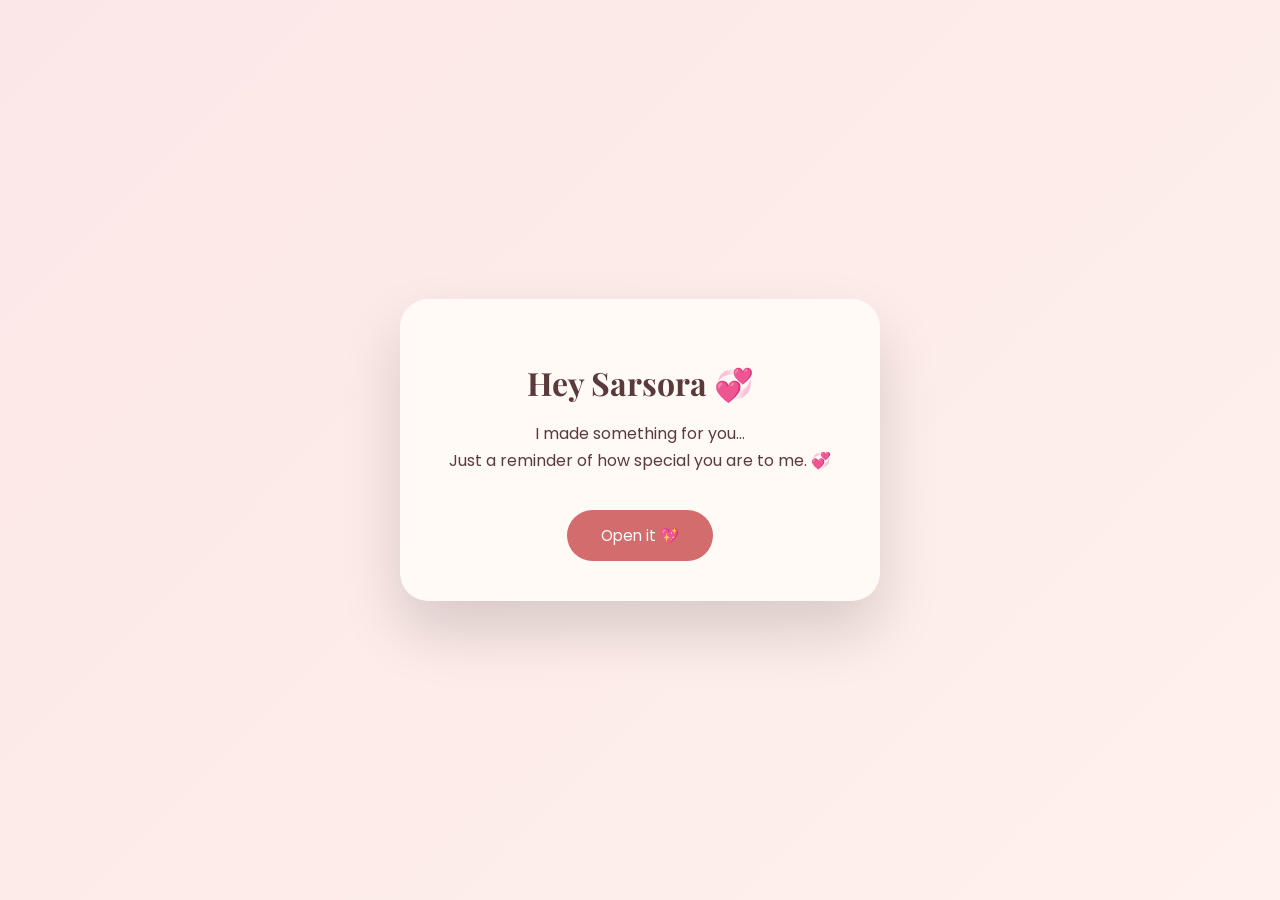
<file: index.html>
<!DOCTYPE html>
<html lang="en">
<head>
  <meta charset="UTF-8">
  <title>For Sarah 💕</title>
  <meta name="viewport" content="width=device-width, initial-scale=1.0">
  <link rel="stylesheet" href="style.css">
</head>
<body>

  <div class="card">
    <h1>Hey Sarsora 💞</h1>
    <p>
      I made something for you…<br>
Just a reminder of how special you are to me. 💞
    </p>
    <a href="birthday.html">Open it 💖</a>
  </div>

</body>
</html>
</file>
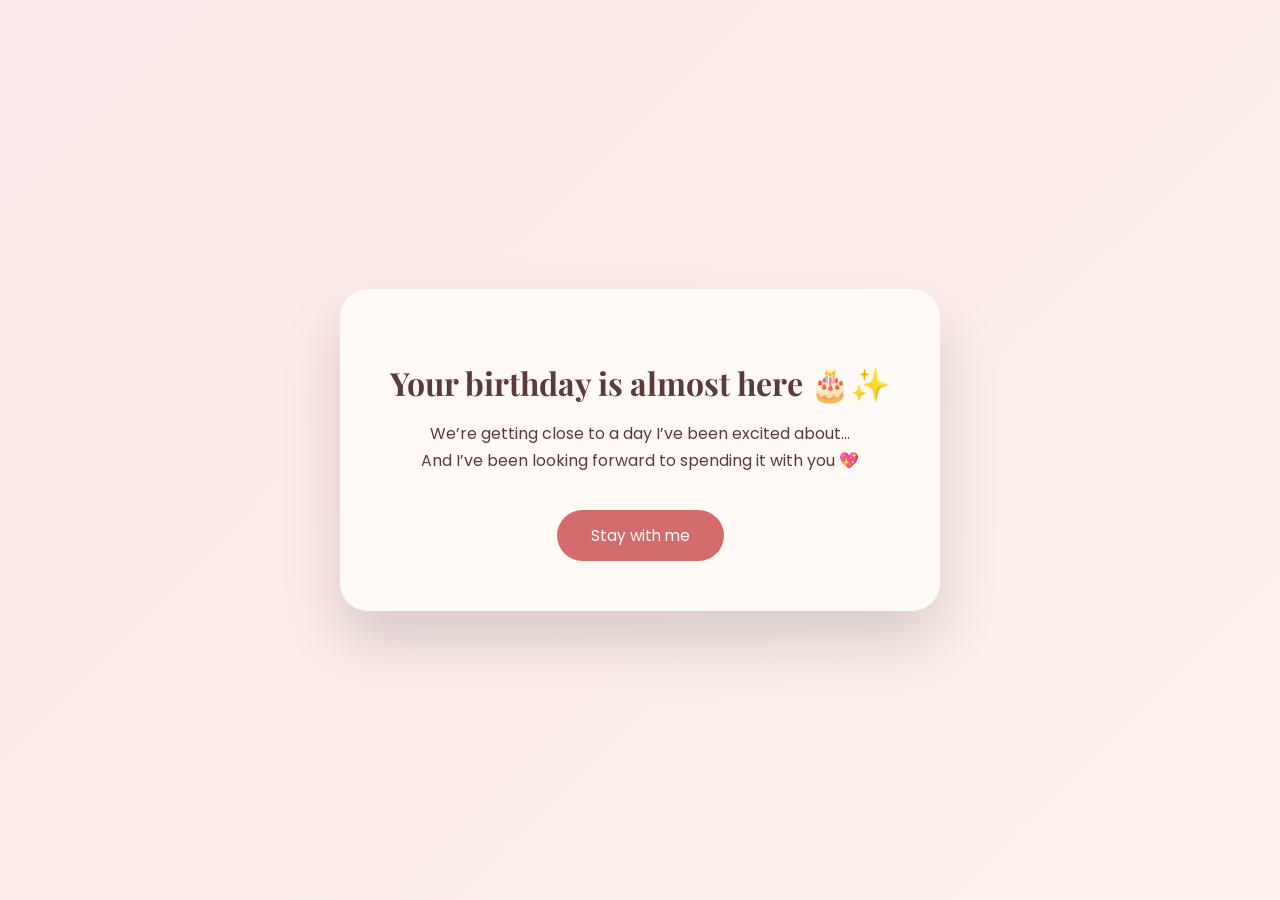
<file: birthday.html>
<!DOCTYPE html>
<html lang="en">
<head>
  <meta charset="UTF-8">
  <title>Happy Birthday 🎂</title>
  <meta name="viewport" content="width=device-width, initial-scale=1.0">
  <link rel="stylesheet" href="style.css">
</head>
<body>

  <div class="card" style="max-width: 520px; padding: 50px 40px;">

    <h1>Your birthday is almost here 🎂✨</h1>
    <p>
  We’re getting close to a day I’ve been excited about…<br>
And I’ve been looking forward to spending it with you 💖

    </p>
    <a href="invite.html">Stay with me</a>
  </div>

</body>
</html>
</file>
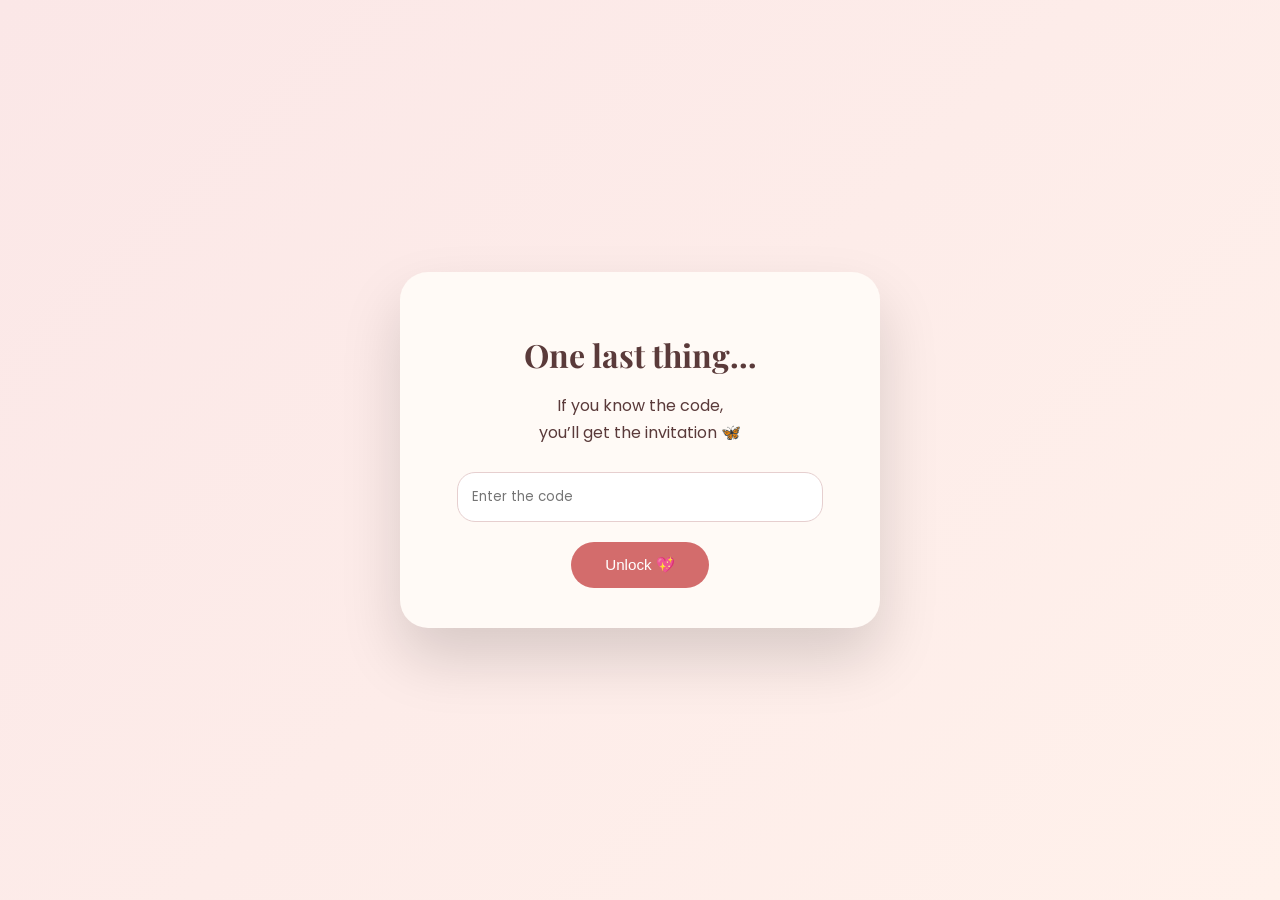
<file: invite.html>
<!DOCTYPE html>
<html lang="en">
<head>
  <meta charset="UTF-8">
  <title>Your Surprise 🔐</title>
  <meta name="viewport" content="width=device-width, initial-scale=1.0">
  <link rel="stylesheet" href="style.css">
<style>
.invite-details {
  margin-top: 25px;
}

.invite-details p {
  margin: 10px 0;
}

.pickup {
  font-size: 1.1em;
  font-weight: 600;
}

.soft {
  font-size: 0.95em;
  opacity: 0.85;
}

.highlight {
  margin-top: 20px;
  font-size: 1.05em;
  font-weight: 500;
}

.love {
  margin-top: 8px;
  font-size: 1em;
}

.dress {
  margin-top: 18px;
  display: inline-block;
  padding: 8px 16px;
  border-radius: 20px;
  background: rgba(211,108,108,0.15);
  font-size: 0.9em;
}

hr {
  border: none;
  height: 1px;
  background: rgba(0,0,0,0.08);
  margin: 20px 0;
}
</style>

</head>
<body>

  <div class="card">
    <h1>One last thing…</h1>
    <p>
      If you know the code,<br>
      you’ll get the invitation 🦋
    </p>

    <input type="password" id="code" placeholder="Enter the code">
    <button onclick="checkCode()">Unlock 💖</button>

    <p id="error" style="display:none; color:#c94a4a;">
      Hmm… try again 😏
    </p>

    <!-- INVITATION CONTENT -->
    <div id="invite" style="display:none;">

      <h1>🎉 You’re Invited 🎉</h1>

      <p>
        On <strong>12 February</strong>,<br>
        We’re going to an event at<br>
        <strong>Cairo Jazz Club – Agouza</strong><br>
        starting at <strong>10:00 PM</strong> 🎶✨
      </p>

   <div class="invite-details">

  <p class="pickup">
     I’ll pick you up 🚗
  </p>

  <p class="soft">
    All you have to do is get ready and smile 💖
  </p>

  <hr>

  <p class="highlight">
    This night is my way of celebrating your birthday.
  </p>

  <p class="love">
    I love you so much ❤️❤️❤️
  </p>

  <p class="dress">
    👑 Dress code: <strong>Birthday Queen Energy👑🦋</strong>
  </p>

</div>


      <!-- IMAGE -->
<img 
  <img 
  src="images/cairo-jazz-club.jpeg"
  alt="Cairo Jazz Club – Agouza"
  style="width:50%; border-radius:18px; margin:20px 0;"
>

>

      <!-- LOCATION -->
      <p style="margin-top:10px;">
        📍 <strong>Location</strong>
      </p>
      <a 
        href="https://www.google.com/maps/search/?api=1&query=Cairo+Jazz+Club+Agouza"
        target="_blank"
      >
        Open on Google Maps
      </a>

    </div>
  </div>

  <script>
    function checkCode() {
      const correctCode = "12021995";
      const enteredCode = document.getElementById("code").value;

      if (enteredCode === correctCode) {
        document.getElementById("invite").style.display = "block";
        document.getElementById("error").style.display = "none";
      } else {
        document.getElementById("error").style.display = "block";
      }
    }
  </script>

</body>
</html>
</file>
<file: style.css>
@import url('https://fonts.googleapis.com/css2?family=Playfair+Display:wght@600;700&family=Poppins:wght@300;400&display=swap');

body {
  margin: 0;
  min-height: 100vh;
  background: linear-gradient(135deg, #fbe7e7, #fff1eb);
  font-family: 'Poppins', sans-serif;
  color: #5a3a3a;
  display: flex;
  align-items: center;
  justify-content: center;
}

.card {
  background: #fffaf6;
  max-width: 420px;
  width: 100%;
  padding: 40px 30px;
  border-radius: 28px;
  text-align: center;
  box-shadow: 0 30px 60px rgba(0,0,0,0.15);
}

h1, h2 {
  font-family: 'Playfair Display', serif;
  margin-bottom: 10px;
}

p {
  line-height: 1.7;
  font-size: 1em;
}

a, button {
  display: inline-block;
  margin-top: 20px;
  padding: 14px 34px;
  border-radius: 30px;
  background: #d36c6c;
  color: white;
  text-decoration: none;
  border: none;
  cursor: pointer;
  font-size: 0.95em;
  transition: transform 0.2s, box-shadow 0.2s;
}

a:hover, button:hover {
  transform: translateY(-2px);
  box-shadow: 0 10px 20px rgba(211,108,108,0.4);
}

input {
  width: 80%;
  padding: 14px;
  border-radius: 18px;
  border: 1px solid #e6cfcf;
  margin-top: 10px;
  font-family: 'Poppins', sans-serif;
}
</file>
